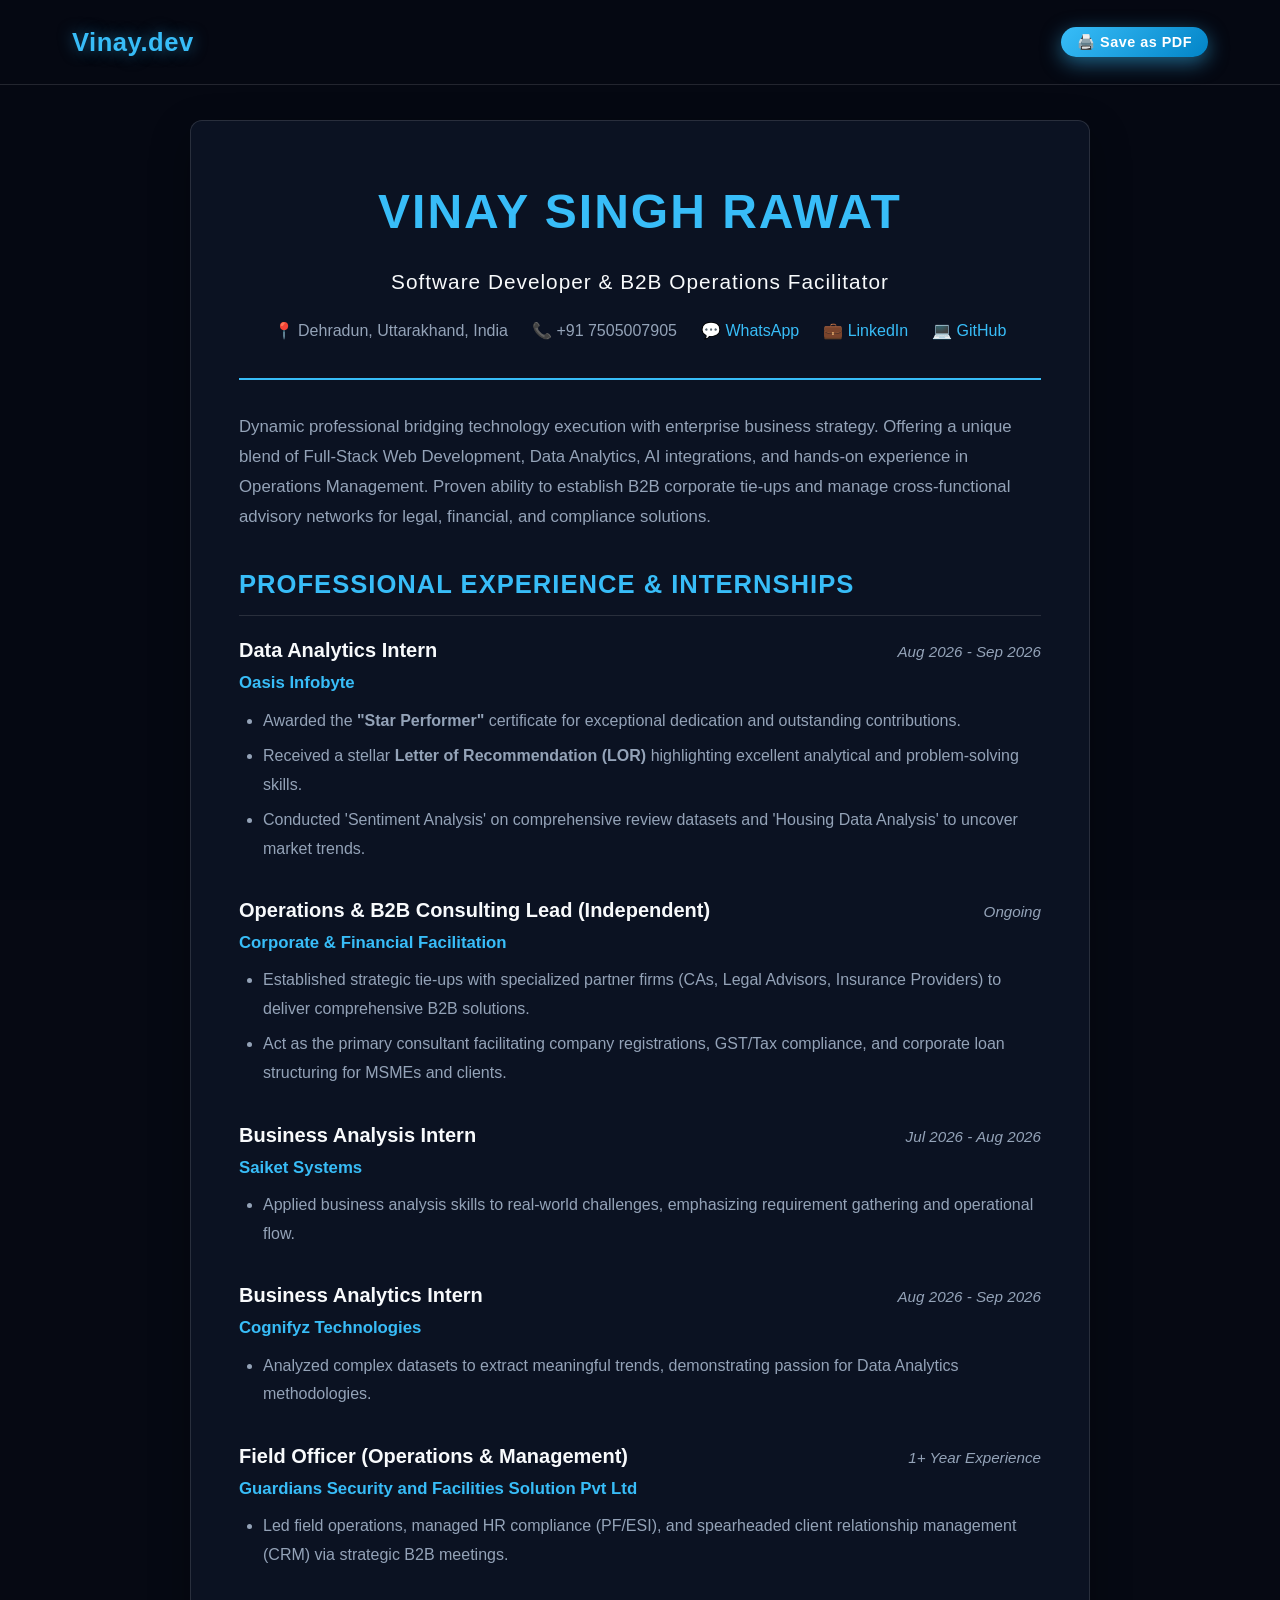
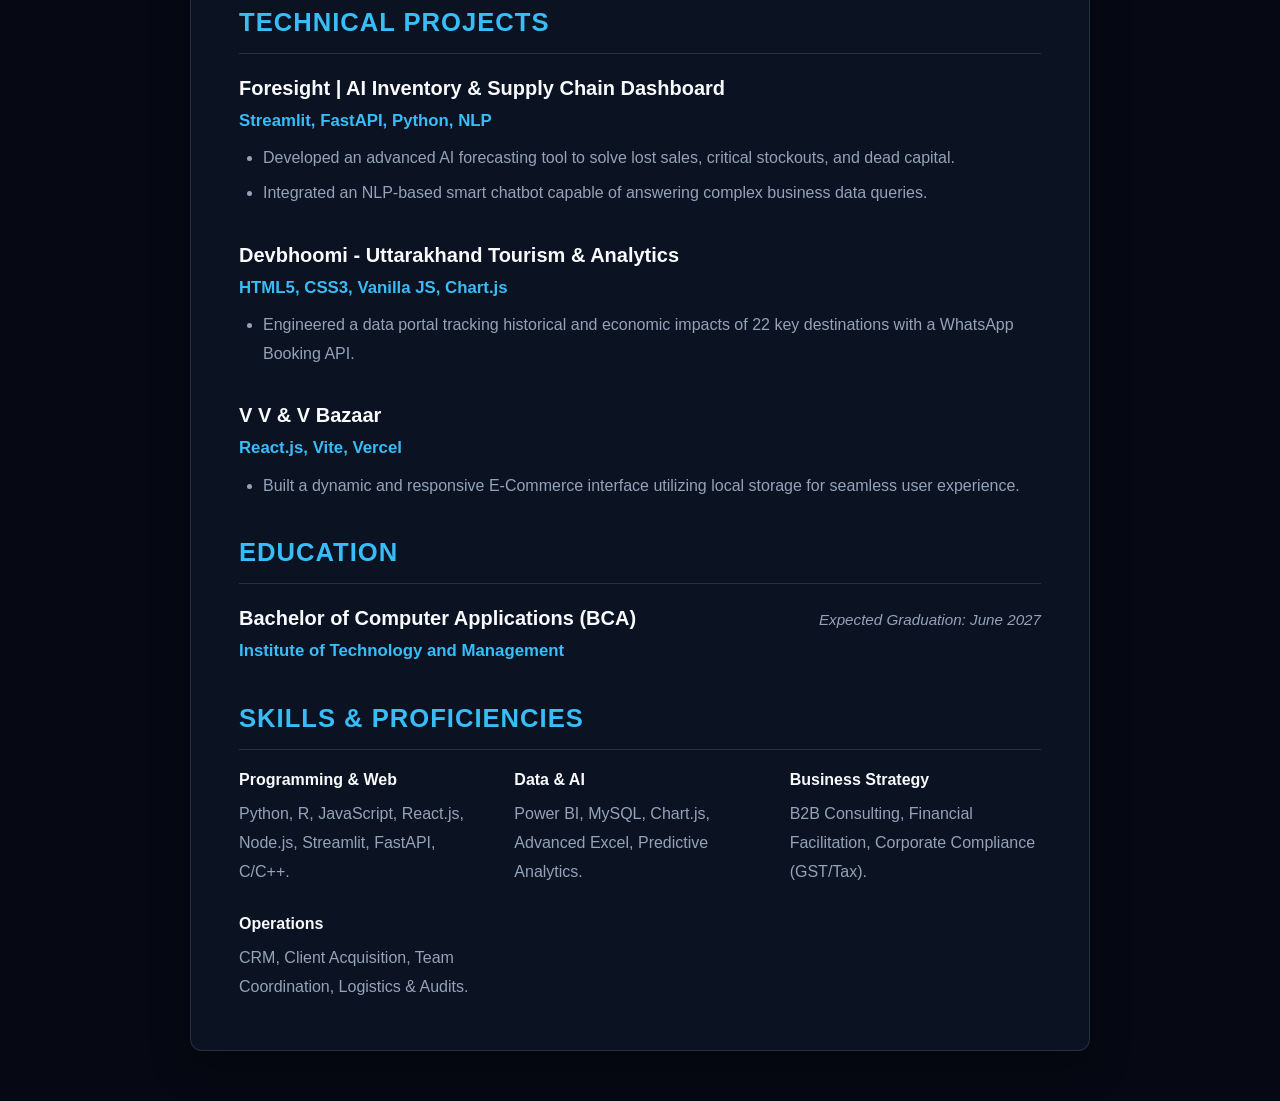
<file: resume.html>
<!DOCTYPE html>
<html lang="en">
<head>
    <meta charset="UTF-8">
    <meta name="viewport" content="width=device-width, initial-scale=1.0">
    <title>Vinay Singh Rawat | Professional Resume</title>
    <link rel="stylesheet" href="style.css">
    <style>
        .resume-container { max-width: 900px; margin: 120px auto 40px; padding: 3rem; background: var(--card-bg); backdrop-filter: blur(18px); border: 1px solid var(--border-color); border-radius: 12px; box-shadow: 0 15px 40px rgba(0,0,0,0.3); color: var(--text-color); }
        .resume-header { text-align: center; border-bottom: 2px solid var(--accent-color); padding-bottom: 2rem; margin-bottom: 2rem; }
        .resume-header h1 { font-size: 3rem; color: var(--accent-color); letter-spacing: 2px; margin-bottom: 0.5rem; }
        .resume-contact { display: flex; justify-content: center; flex-wrap: wrap; gap: 1.5rem; color: var(--subtext-color); font-size: 1rem; }
        .resume-contact a { color: var(--accent-color); text-decoration: none; transition: color 0.3s; }
        .resume-contact a:hover { color: #fff; }
        .section-title { font-size: 1.6rem; color: var(--accent-color); margin-bottom: 1rem; text-transform: uppercase; letter-spacing: 1px; display: flex; align-items: center; gap: 10px; border-bottom: 1px solid var(--border-color); padding-bottom: 8px;}
        .resume-item { margin-bottom: 1.8rem; }
        .resume-item-header { display: flex; justify-content: space-between; align-items: baseline; margin-bottom: 0.5rem; }
        .resume-item-title { font-size: 1.25rem; font-weight: 700; color: var(--text-color); }
        .resume-item-subtitle { color: var(--accent-color); font-weight: 600; font-size: 1.05rem; }
        .resume-item-date { color: var(--subtext-color); font-size: 0.95rem; font-style: italic; }
        .resume-list { padding-left: 1.5rem; color: var(--subtext-color); line-height: 1.8; }
        .resume-list li { margin-bottom: 0.4rem; }
        .skills-grid { display: grid; grid-template-columns: repeat(auto-fit, minmax(200px, 1fr)); gap: 1.5rem; color: var(--subtext-color); }
        .skills-grid strong { color: var(--text-color); display: block; margin-bottom: 0.3rem; }
        
        @media print {
            body { background: #fff; color: #000; }
            header, .cursor-glow, .bg-slider, .bg-overlay, .print-btn { display: none !important; }
            .resume-container { margin: 0; padding: 0; box-shadow: none; border: none; background: transparent; max-width: 100%; }
            .resume-header h1, .section-title, .resume-item-subtitle { color: #000 !important; text-shadow: none; border-bottom: 1px solid #000; }
            .resume-contact a, .resume-item-title, .skills-grid strong { color: #000 !important; }
            .resume-list, .resume-contact, .resume-item-date, .skills-grid { color: #333 !important; }
        }
    </style>
</head>
<body>

    <div class="bg-overlay"></div>

    <header>
        <nav>
            <div class="left-nav">
                <a href="index.html" style="text-decoration: none;">
                    <div class="logo">Vinay<span>.dev</span></div>
                </a>
            </div>
            <div style="display: flex; gap: 1rem; align-items: center;">
                <button onclick="window.print()" class="btn btn-primary print-btn" style="padding: 0.4rem 1rem; font-size: 0.9rem;">🖨️ Save as PDF</button>
            </div>
        </nav>
    </header>

    <main>
        <div class="resume-container">
            
            <div class="resume-header">
                <h1>VINAY SINGH RAWAT</h1>
                <p style="font-size: 1.3rem; color: var(--text-color); margin-bottom: 1rem; letter-spacing: 1px;">Software Developer & B2B Operations Facilitator</p>
                <div class="resume-contact">
                    <span>📍 Dehradun, Uttarakhand, India</span>
                    <span>📞 +91 7505007905</span>
                    <a href="https://wa.me/917505007905" target="_blank">💬 WhatsApp</a>
                    <a href="https://linkedin.com/in/vinay-singh-rawat-91a545317" target="_blank">💼 LinkedIn</a>
                    <a href="https://github.com/vinay07-rawat" target="_blank">💻 GitHub</a>
                </div>
            </div>

            <div class="resume-item">
                <p style="color: var(--subtext-color); line-height: 1.8; font-size: 1.05rem;">
                    Dynamic professional bridging technology execution with enterprise business strategy. Offering a unique blend of Full-Stack Web Development, Data Analytics, AI integrations, and hands-on experience in Operations Management. Proven ability to establish B2B corporate tie-ups and manage cross-functional advisory networks for legal, financial, and compliance solutions.
                </p>
            </div>

            <h2 class="section-title">Professional Experience & Internships</h2>
            
            <div class="resume-item">
                <div class="resume-item-header">
                    <div>
                        <div class="resume-item-title">Data Analytics Intern</div>
                        <div class="resume-item-subtitle">Oasis Infobyte</div>
                    </div>
                    <div class="resume-item-date">Aug 2026 - Sep 2026</div>
                </div>
                <ul class="resume-list">
                    <li>Awarded the <strong>"Star Performer"</strong> certificate for exceptional dedication and outstanding contributions.</li>
                    <li>Received a stellar <strong>Letter of Recommendation (LOR)</strong> highlighting excellent analytical and problem-solving skills.</li>
                    <li>Conducted 'Sentiment Analysis' on comprehensive review datasets and 'Housing Data Analysis' to uncover market trends.</li>
                </ul>
            </div>

            <div class="resume-item">
                <div class="resume-item-header">
                    <div>
                        <div class="resume-item-title">Operations & B2B Consulting Lead (Independent)</div>
                        <div class="resume-item-subtitle">Corporate & Financial Facilitation</div>
                    </div>
                    <div class="resume-item-date">Ongoing</div>
                </div>
                <ul class="resume-list">
                    <li>Established strategic tie-ups with specialized partner firms (CAs, Legal Advisors, Insurance Providers) to deliver comprehensive B2B solutions.</li>
                    <li>Act as the primary consultant facilitating company registrations, GST/Tax compliance, and corporate loan structuring for MSMEs and clients.</li>
                </ul>
            </div>

            <div class="resume-item">
                <div class="resume-item-header">
                    <div>
                        <div class="resume-item-title">Business Analysis Intern</div>
                        <div class="resume-item-subtitle">Saiket Systems</div>
                    </div>
                    <div class="resume-item-date">Jul 2026 - Aug 2026</div>
                </div>
                <ul class="resume-list">
                    <li>Applied business analysis skills to real-world challenges, emphasizing requirement gathering and operational flow.</li>
                </ul>
            </div>

            <div class="resume-item">
                <div class="resume-item-header">
                    <div>
                        <div class="resume-item-title">Business Analytics Intern</div>
                        <div class="resume-item-subtitle">Cognifyz Technologies</div>
                    </div>
                    <div class="resume-item-date">Aug 2026 - Sep 2026</div>
                </div>
                <ul class="resume-list">
                    <li>Analyzed complex datasets to extract meaningful trends, demonstrating passion for Data Analytics methodologies.</li>
                </ul>
            </div>

            <div class="resume-item">
                <div class="resume-item-header">
                    <div>
                        <div class="resume-item-title">Field Officer (Operations & Management)</div>
                        <div class="resume-item-subtitle">Guardians Security and Facilities Solution Pvt Ltd</div>
                    </div>
                    <div class="resume-item-date">1+ Year Experience</div>
                </div>
                <ul class="resume-list">
                    <li>Led field operations, managed HR compliance (PF/ESI), and spearheaded client relationship management (CRM) via strategic B2B meetings.</li>
                </ul>
            </div>

            <h2 class="section-title">Technical Projects</h2>
            
            <div class="resume-item">
                <div class="resume-item-header">
                    <div>
                        <div class="resume-item-title">Foresight | AI Inventory & Supply Chain Dashboard</div>
                        <div class="resume-item-subtitle">Streamlit, FastAPI, Python, NLP</div>
                    </div>
                </div>
                <ul class="resume-list">
                    <li>Developed an advanced AI forecasting tool to solve lost sales, critical stockouts, and dead capital.</li>
                    <li>Integrated an NLP-based smart chatbot capable of answering complex business data queries.</li>
                </ul>
            </div>

            <div class="resume-item">
                <div class="resume-item-header">
                    <div>
                        <div class="resume-item-title">Devbhoomi - Uttarakhand Tourism & Analytics</div>
                        <div class="resume-item-subtitle">HTML5, CSS3, Vanilla JS, Chart.js</div>
                    </div>
                </div>
                <ul class="resume-list">
                    <li>Engineered a data portal tracking historical and economic impacts of 22 key destinations with a WhatsApp Booking API.</li>
                </ul>
            </div>

            <div class="resume-item">
                <div class="resume-item-header">
                    <div>
                        <div class="resume-item-title">V V & V Bazaar</div>
                        <div class="resume-item-subtitle">React.js, Vite, Vercel</div>
                    </div>
                </div>
                <ul class="resume-list">
                    <li>Built a dynamic and responsive E-Commerce interface utilizing local storage for seamless user experience.</li>
                </ul>
            </div>

            <h2 class="section-title">Education</h2>
            
            <div class="resume-item">
                <div class="resume-item-header">
                    <div>
                        <div class="resume-item-title">Bachelor of Computer Applications (BCA)</div>
                        <div class="resume-item-subtitle">Institute of Technology and Management</div>
                    </div>
                    <div class="resume-item-date">Expected Graduation: June 2027</div>
                </div>
            </div>

            <h2 class="section-title">Skills & Proficiencies</h2>
            
            <div class="skills-grid">
                <div>
                    <strong>Programming & Web</strong>
                    Python, R, JavaScript, React.js, Node.js, Streamlit, FastAPI, C/C++.
                </div>
                <div>
                    <strong>Data & AI</strong>
                    Power BI, MySQL, Chart.js, Advanced Excel, Predictive Analytics.
                </div>
                <div>
                    <strong>Business Strategy</strong>
                    B2B Consulting, Financial Facilitation, Corporate Compliance (GST/Tax).
                </div>
                <div>
                    <strong>Operations</strong>
                    CRM, Client Acquisition, Team Coordination, Logistics & Audits.
                </div>
            </div>

        </div>
    </main>

</body>
</html>
</file>
<file: style.css>
/* Reset & Dynamic Theme Variables (Dark Theme Default) */
* { margin: 0; padding: 0; box-sizing: border-box; font-family: 'Segoe UI', Tahoma, Geneva, Verdana, sans-serif; transition: background-color 0.4s ease, color 0.4s ease, border-color 0.4s ease; }

:root { 
    --bg-color: #060913; 
    --card-bg: rgba(15, 23, 42, 0.7); 
    --text-color: #f8fafc; 
    --subtext-color: #94a3b8; 
    --accent-color: #38bdf8; 
    --accent-glow: rgba(56, 189, 248, 0.5); 
    --poetry-glow: rgba(244, 63, 94, 0.5); 
    --poetry-accent: #f43f5e; 
    --border-color: rgba(255, 255, 255, 0.12); 
    --btn-gradient: linear-gradient(135deg, #38bdf8, #0284c7); 
}

/* Light Theme Variables (Triggered on Button Click) */
[data-theme="light"] { 
    --bg-color: #f8fafc; 
    --card-bg: rgba(255, 255, 255, 0.85); 
    --text-color: #0f172a; 
    --subtext-color: #334155; 
    --accent-color: #0284c7; 
    --accent-glow: rgba(2, 132, 199, 0.3); 
    --poetry-glow: rgba(225, 29, 72, 0.3); 
    --poetry-accent: #e11d48; 
    --border-color: rgba(0, 0, 0, 0.12); 
    --btn-gradient: linear-gradient(135deg, #0284c7, #0369a1); 
}

body { background-color: var(--bg-color); color: var(--text-color); line-height: 1.8; overflow-x: hidden; }

/* Background Image Auto-Slider */
.bg-slider { position: fixed; top: 0; left: 0; width: 100%; height: 100%; z-index: -2; overflow: hidden; }
.bg-slide { position: absolute; top: 0; left: 0; width: 100%; height: 100%; background-size: cover; background-position: center; opacity: 0; transition: opacity 2s ease-in-out; }
.bg-slide.active { opacity: 1; }

.bg-overlay { position: fixed; top: 0; left: 0; width: 100%; height: 100%; background: rgba(6, 9, 19, 0.88); backdrop-filter: blur(8px); z-index: -1; }
[data-theme="light"] .bg-overlay { background: rgba(248, 250, 252, 0.88); }

/* Fixed Header Nav */
header { background: rgba(6, 9, 19, 0.85); position: fixed; width: 100%; top: 0; left: 0; z-index: 1000; border-bottom: 1px solid var(--border-color); backdrop-filter: blur(15px); }
[data-theme="light"] header { background: rgba(248, 250, 252, 0.85); }
nav { display: flex; justify-content: space-between; align-items: center; max-width: 1200px; margin: 0 auto; padding: 1.2rem 2rem; }
.left-nav { display: flex; align-items: center; gap: 1.5rem; }
.hamburger { font-size: 1.8rem; cursor: pointer; color: var(--accent-color); user-select: none; transition: transform 0.3s; }
.hamburger:hover { transform: scale(1.1); }
.logo { font-size: 1.6rem; font-weight: 800; color: var(--accent-color); text-shadow: 0 0 15px var(--accent-glow); letter-spacing: 0.5px; }

/* Tech & Management Badge */
.nav-badge { background: rgba(56, 189, 248, 0.08); color: var(--accent-color); padding: 0.5rem 1.4rem; border-radius: 25px; font-size: 0.9rem; font-weight: 700; border: 1px solid var(--accent-color); box-shadow: 0 0 15px var(--accent-glow); letter-spacing: 1.5px; text-transform: uppercase; display: flex; align-items: center; gap: 0.5rem; transition: all 0.3s ease; }
.nav-badge:hover { box-shadow: 0 0 30px var(--accent-color); background: rgba(56, 189, 248, 0.2); transform: translateY(-2px); }
@media (max-width: 768px) { .hidden-mobile { display: none !important; } }

/* Left Slide-out Sidebar */
.sidebar { position: fixed; top: 0; left: -320px; width: 300px; height: 100%; background-color: var(--bg-color); border-right: 1px solid var(--border-color); z-index: 2000; padding: 2.5rem 1.5rem; box-shadow: 10px 0 30px rgba(0,0,0,0.7); transition: left 0.4s cubic-bezier(0.175, 0.885, 0.32, 1.275); overflow-y: auto; }
.sidebar.active { left: 0; }
.close-btn { font-size: 2rem; color: var(--accent-color); cursor: pointer; text-align: right; margin-bottom: 1.5rem; transition: transform 0.3s; }
.close-btn:hover { transform: rotate(90deg); }
.sidebar-links { list-style: none; display: flex; flex-direction: column; gap: 1.2rem; }
.sidebar-links a { color: var(--text-color); text-decoration: none; font-size: 1.15rem; font-weight: 600; display: block; padding: 0.5rem 0; border-bottom: 1px solid transparent; transition: all 0.3s ease; }
.sidebar-links a:hover { color: var(--accent-color); border-bottom: 1px solid var(--accent-color); padding-left: 10px; }

/* Theme Toggle Button */
.theme-toggle { cursor: pointer; font-size: 1.2rem; background: var(--card-bg); border: 1px solid var(--border-color); color: var(--text-color); padding: 0.5rem 1rem; border-radius: 20px; backdrop-filter: blur(8px); }
.theme-toggle:hover { border-color: var(--accent-color); box-shadow: 0 0 12px var(--accent-glow); }

/* Marquee */
.marquee-container { width: 100%; overflow: hidden; background: rgba(56, 189, 248, 0.06); border-y: 1px solid var(--border-color); padding: 1.2rem 0; margin: 3rem 0; box-shadow: inset 0 0 25px rgba(0,0,0,0.5), 0 0 20px var(--accent-glow); }
.marquee-content { display: flex; white-space: nowrap; animation: marquee 32s linear infinite; gap: 2.5rem; }
.marquee-item { font-size: 1.2rem; font-weight: 700; color: var(--accent-color); text-shadow: 0 0 10px var(--accent-glow); display: flex; align-items: center; gap: 1.5rem; letter-spacing: 0.5px; }
@keyframes marquee { 0% { transform: translateX(0%); } 100% { transform: translateX(-50%); } }

/* Cards */
.glass-card { background: var(--card-bg); backdrop-filter: blur(18px); border: 1px solid var(--border-color); border-radius: 18px; padding: 2.5rem; box-shadow: 0 10px 40px 0 rgba(0, 0, 0, 0.45); transition: transform 0.4s cubic-bezier(0.175, 0.885, 0.32, 1.275), border-color 0.4s ease, box-shadow 0.4s ease; }
.glass-card:hover { transform: translateY(-8px) scale(1.015); border-color: var(--accent-color); box-shadow: 0 20px 50px var(--accent-glow); }

/* Poetry Card */
.poetry-card { background: var(--card-bg); backdrop-filter: blur(18px); border: 1px solid var(--border-color); border-left: 6px solid var(--poetry-accent); border-radius: 18px; padding: 2.8rem; margin-bottom: 2rem; position: relative; box-shadow: 0 10px 40px rgba(0, 0, 0, 0.35); transition: transform 0.4s cubic-bezier(0.175, 0.885, 0.32, 1.275), border-color 0.4s ease, box-shadow 0.4s ease; }
.poetry-card:hover { transform: translateY(-10px) scale(1.02); border-color: var(--poetry-accent); box-shadow: 0 20px 55px var(--poetry-glow); }
.typewriter-text { font-size: 1.35rem; line-height: 2.3; color: var(--text-color); font-style: italic; white-space: pre-line; min-height: 210px; border-right: 3px solid var(--poetry-accent); animation: blinkCursor 0.8s infinite; letter-spacing: 0.5px; }
@keyframes blinkCursor { 0%, 100% { border-color: transparent; } 50% { border-color: var(--poetry-accent); } }

/* Sections & Buttons */
main { max-width: 1200px; margin: 110px auto 50px; padding: 0 2rem; }
section { padding: 4.5rem 0; }
.btn { display: inline-block; padding: 0.95rem 2.2rem; border-radius: 35px; text-decoration: none; font-weight: 700; letter-spacing: 0.5px; transition: all 0.35s ease; text-align: center; }
.btn-primary { background: var(--btn-gradient); color: #fff; box-shadow: 0 6px 20px var(--accent-glow); border: none; }
.btn-primary:hover { box-shadow: 0 10px 30px var(--accent-color); transform: translateY(-3px); }
.btn-outline { border: 2px solid var(--accent-color); color: var(--accent-color); background: transparent; }
.btn-outline:hover { background: var(--accent-color); color: #fff; box-shadow: 0 6px 25px var(--accent-glow); transform: translateY(-3px); }

/* Glow */
.cursor-glow { pointer-events: none; position: fixed; width: 380px; height: 380px; border-radius: 50%; background: radial-gradient(circle, var(--accent-glow) 0%, transparent 65%); transform: translate(-50%, -50%); z-index: 9999; mix-blend-mode: screen; transition: width 0.25s, height 0.25s; }

/* ULTRA-PREMIUM FOOTER STYLES */
.site-footer { background: linear-gradient(180deg, transparent 0%, rgba(6, 9, 19, 0.95) 100%); border-top: 1px solid rgba(56, 189, 248, 0.15); padding: 5rem 2rem 2rem; margin-top: 4rem; position: relative; }
[data-theme="light"] .site-footer { background: linear-gradient(180deg, transparent 0%, rgba(248, 250, 252, 0.95) 100%); border-top: 1px solid rgba(2, 132, 199, 0.15); }
.footer-content { max-width: 1200px; margin: 0 auto; display: grid; grid-template-columns: 2fr 1fr 1fr 1fr; gap: 2.5rem; margin-bottom: 3rem; }
.footer-logo { font-size: 2.2rem; font-weight: 800; color: var(--accent-color); margin-bottom: 1rem; text-shadow: 0 0 15px var(--accent-glow); letter-spacing: -0.5px; }
.footer-logo span { color: var(--text-color); }
.footer-col h4 { color: var(--text-color); font-size: 1.25rem; margin-bottom: 1.5rem; position: relative; display: inline-block; padding-bottom: 8px; }
.footer-col h4::after { content: ''; position: absolute; left: 0; bottom: 0; width: 30px; height: 3px; background: var(--accent-color); border-radius: 5px; box-shadow: 0 0 8px var(--accent-glow); }
.footer-col ul { list-style: none; }
.footer-col ul li { margin-bottom: 0.9rem; }
.footer-col ul li a { color: var(--subtext-color); text-decoration: none; font-size: 1.05rem; transition: all 0.3s ease; display: inline-flex; align-items: center; gap: 8px; }
.footer-col ul li a:hover { color: var(--accent-color); transform: translateX(6px); text-shadow: 0 0 8px var(--accent-glow); }

/* Gen Z Clickable Availability Badge */
.availability-badge { display: inline-flex; align-items: center; gap: 10px; background: rgba(34, 197, 94, 0.08); color: #22c55e; padding: 8px 18px; border-radius: 20px; font-size: 0.95rem; font-weight: 600; border: 1px solid rgba(34, 197, 94, 0.2); margin-top: 15px; backdrop-filter: blur(5px); box-shadow: 0 4px 15px rgba(0,0,0,0.1); cursor: pointer; text-decoration: none; transition: all 0.3s cubic-bezier(0.175, 0.885, 0.32, 1.275); }
.availability-badge:hover { transform: translateY(-5px) scale(1.05); background: rgba(34, 197, 94, 0.2); border-color: rgba(34, 197, 94, 0.5); box-shadow: 0 10px 25px rgba(34, 197, 94, 0.25); color: #4ade80; }
.status-dot { width: 10px; height: 10px; background-color: #22c55e; border-radius: 50%; box-shadow: 0 0 10px #22c55e; animation: pulse-green 2s infinite; }
@keyframes pulse-green { 0% { box-shadow: 0 0 0 0 rgba(34, 197, 94, 0.6); } 70% { box-shadow: 0 0 0 10px rgba(34, 197, 94, 0); } 100% { box-shadow: 0 0 0 0 rgba(34, 197, 94, 0); } }

.footer-bottom { max-width: 1200px; margin: 0 auto; border-top: 1px solid var(--border-color); padding-top: 1.5rem; display: flex; justify-content: space-between; align-items: center; flex-wrap: wrap; gap: 1rem; color: var(--subtext-color); font-size: 0.95rem; }
.back-to-top { background: var(--card-bg); border: 1px solid var(--border-color); color: var(--accent-color); width: 45px; height: 45px; border-radius: 50%; display: flex; justify-content: center; align-items: center; font-size: 1.2rem; cursor: pointer; transition: all 0.3s ease; text-decoration: none; }
.back-to-top:hover { background: var(--accent-color); color: #fff; box-shadow: 0 0 15px var(--accent-glow); transform: translateY(-5px); }
@media (max-width: 600px) { .footer-content { grid-template-columns: 1fr 1fr; gap: 2rem 1rem; text-align: left; } .footer-col:nth-child(1), .footer-col:nth-child(4) { grid-column: span 2; text-align: center; } .footer-col:nth-child(1) h4::after, .footer-col:nth-child(4) h4::after { left: 50%; transform: translateX(-50%); } .footer-bottom { flex-direction: column; text-align: center; gap: 1.5rem; } .availability-badge { margin: 15px auto 0; } }
</file>
